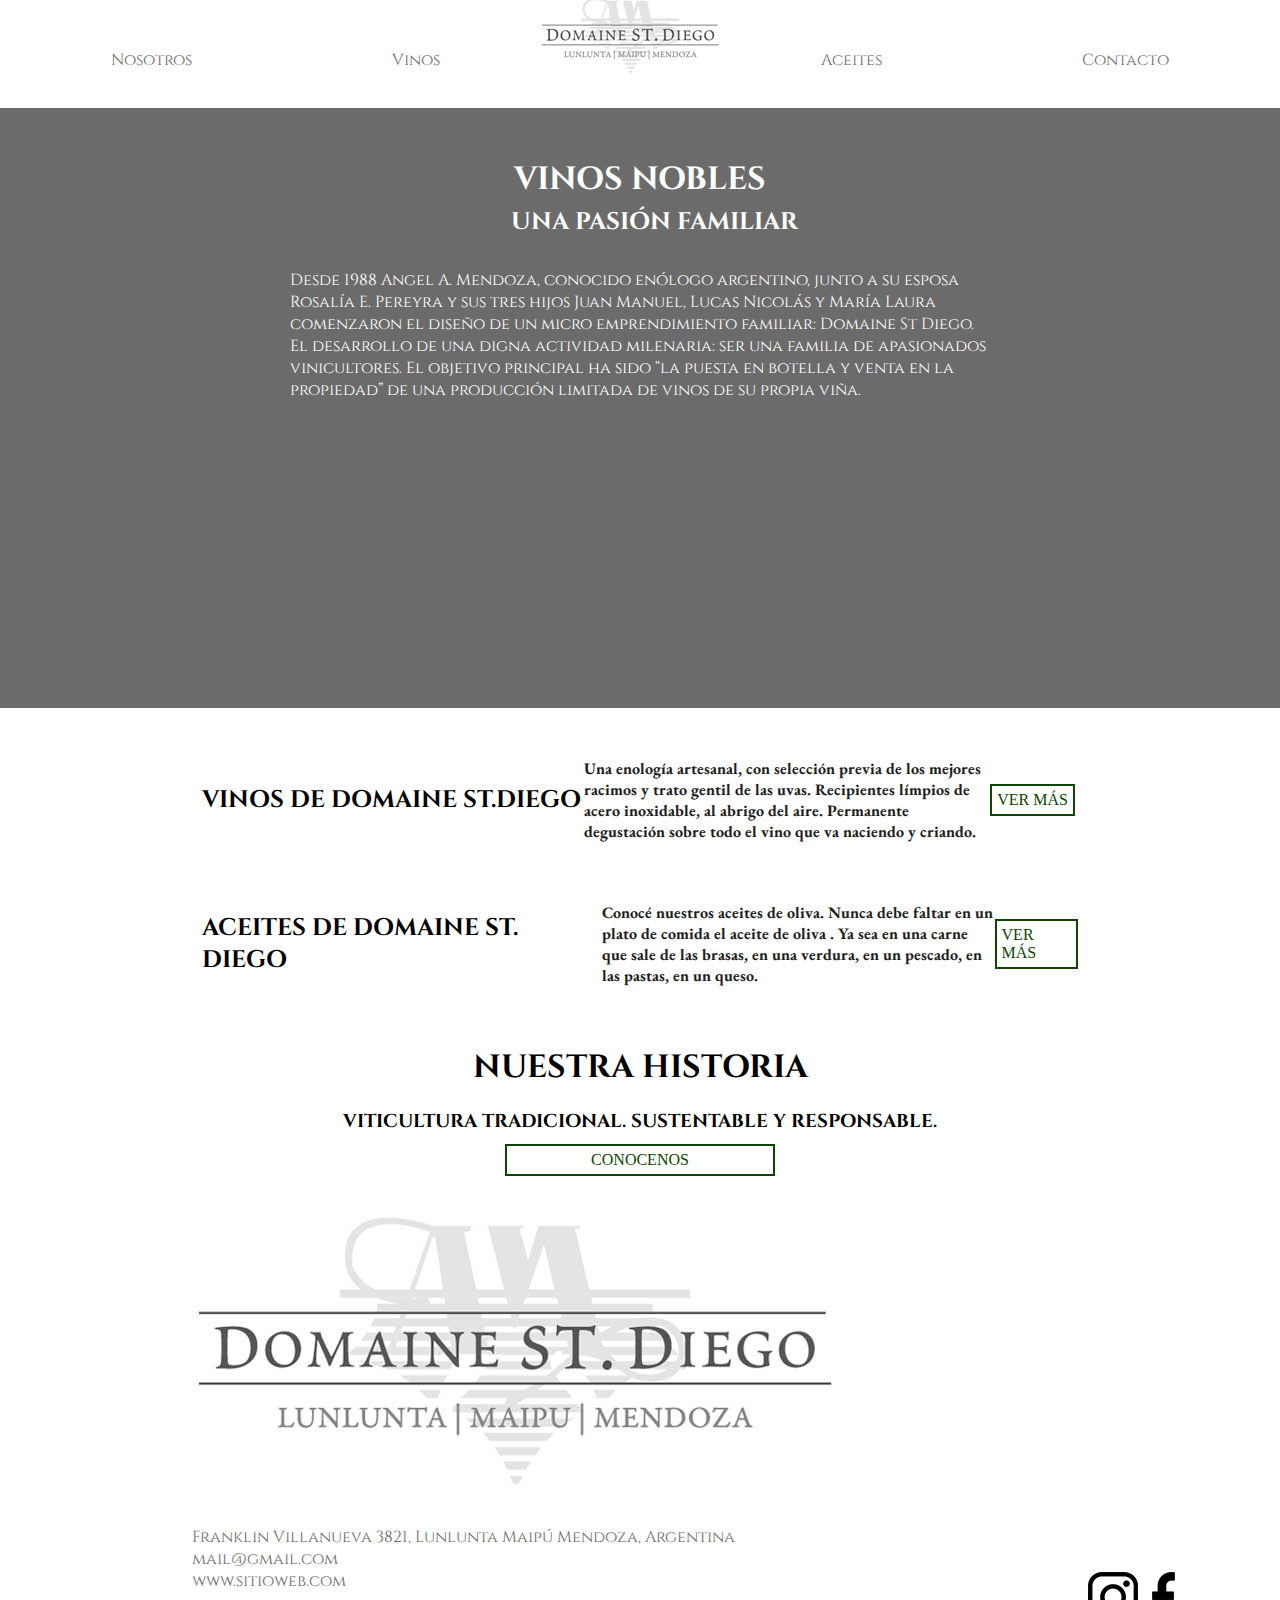
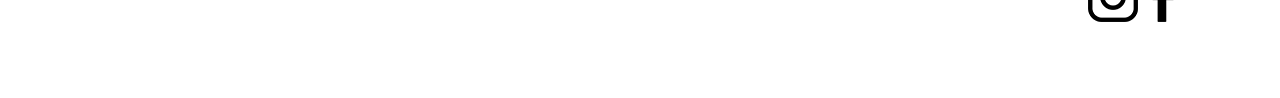
<file: index.html>
<!DOCTYPE html>
<html lang="en">
<head>
    <meta charset="UTF-8">
    <meta http-equiv="X-UA-Compatible" content="IE=edge">
    <meta name="viewport" content="width=device-width, initial-scale=1.0">
    <link rel="shortcut icon" href="./img/domaine-st-diego-logo-grande.jpg">
    <link rel="preconnect" href="https://fonts.googleapis.com">
    <link rel="preconnect" href="https://fonts.gstatic.com" crossorigin>
    <link href="https://fonts.googleapis.com/css2?family=Cinzel&display=swap" rel="stylesheet" type="text/css">
    <link href="https://fonts.googleapis.com/css2?family=Cinzel&family=EB+Garamond&display=swap" rel="stylesheet" type="text/css">
    <title>PreEntrega1 Hofkamp</title>
    <link rel="stylesheet" href="./css/style.css">
</head>

<body>

    <header class="comun">
        <nav>
            <ul class="navbar">
                <li><a class="navbotom" href="./nosotros.html">Nosotros</a></li>
                <li><a class="navbotom" href="./vinos.html">Vinos</a></li>
                <a class="logonav" href="./index.html"><img src="./img/LogoChico.png", alt="bodega familiar mendoza"></a>
                <li><a class="navbotom" href="./aceites.html">Aceites</a></li>
                <li><a class="navbotom" href="./contacto.html">Contacto</a></li>
            </ul>
        </nav>
    </header>

<br><br><br><br><br><br>

    <main class="inicio">
        <h1>VINOS NOBLES</h1>
        <h2>UNA PASIÓN FAMILIAR</h2>
        <p class="textoinicio">Desde 1988 Angel A. Mendoza, conocido enólogo argentino, junto a su esposa  Rosalía E. Pereyra y sus tres hijos Juan Manuel, Lucas Nicolás y María Laura comenzaron el diseño de un micro
            emprendimiento familiar: Domaine St Diego. El desarrollo de una digna actividad milenaria: ser una familia de apasionados vinicultores.
            El objetivo principal ha sido “la puesta en botella y venta en la propiedad” de una producción limitada de vinos de su propia viña.</p>
    </main>

    <section class="resumen_productos">
        <div class="resumen_vinos">
            <h2>VINOS DE DOMAINE ST.DIEGO</h2>
            <h4>Una enología artesanal, con selección previa de los mejores racimos y trato gentil de las uvas. Recipientes límpios de acero inoxidable, al abrigo del aire. Permanente degustación sobre todo el vino que va naciendo y criando.</h4>
            <a class="botonhome" href="./vinos.html">VER MÁS</a>
        </div>
        <div class="resumen_aceites">
            <h2>ACEITES DE DOMAINE ST. DIEGO</h2>
            <h4>Conocé nuestros aceites de oliva. Nunca debe faltar en un plato de comida el aceite de oliva . Ya sea en una carne que sale de las brasas, en una verdura, en un pescado, en las pastas, en un queso.</h4>
            <a class="botonhome" href="./aceites.html">VER MÁS</a>
        </div>
    </section>

    <section class="resumen_historia">
        <h1>NUESTRA HISTORIA</h1>
        <h3>VITICULTURA TRADICIONAL. SUSTENTABLE Y RESPONSABLE.</h3>
        <a class="botonhome" href="./nosotros.html">CONOCENOS</a>
    </section>

    <footer>
        <div>
          <img src="./img/domaine-st-diego-logo-grande.jpg" alt="logo bodega domaine">
          <ul>
            <li class="RRSS"><a class="RRSS" href="">Franklin Villanueva 3821, Lunlunta  Maipú  Mendoza, Argentina</a></li>
            <li class="RRSS"><a class="RRSS" href="">mail@gmail.com</a></li>
            <li class="RRSS"><a class="RRSS" href="">www.sitioweb.com</a></li>
          </ul>
          <div class="redes">
            <a class="iconoRRSS" href="https://www.instagram.com/domaine_st_diego/?hl=es">
             <img src="./img/LogoInstaChico.png" alt="instagram domaine_st_diego"/>
            </a>
             <a class="iconoRRSS" href="https://www.facebook.com/DomaineSt.Diego">
            <img src="./img/LogoFaceChico.png" alt="facebook domaine_st_diego"/>
             </a>
        </div>
        </div>
    </footer>

    <br><br>

</body>
</html>
</file>
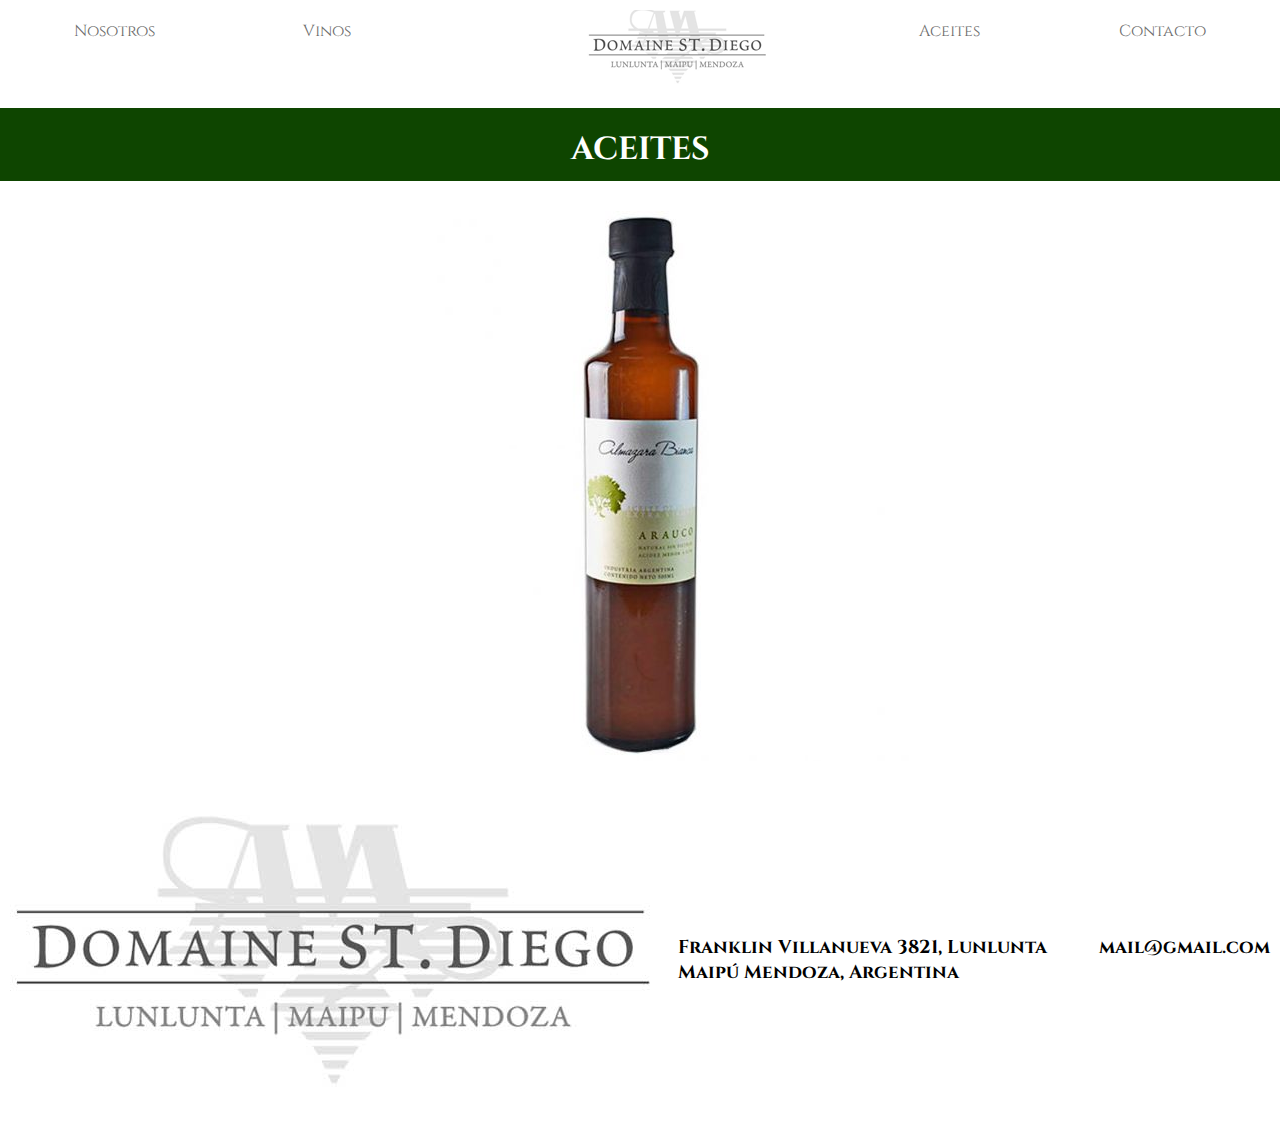
<file: aceites.html>
<!DOCTYPE html>
<html lang="en">
<head>
    <meta charset="UTF-8">
    <meta http-equiv="X-UA-Compatible" content="IE=edge">
    <meta name="viewport" content="width=device-width, initial-scale=1.0">
    <link rel="shortcut icon" href="./img/domaine-st-diego-logo-grande.jpg">
    <link rel="preconnect" href="https://fonts.googleapis.com">
    <link rel="preconnect" href="https://fonts.gstatic.com" crossorigin>
    <link href="https://fonts.googleapis.com/css2?family=Cinzel&display=swap" rel="stylesheet" type="text/css">
    <link href="https://fonts.googleapis.com/css2?family=Cinzel&family=EB+Garamond&display=swap" rel="stylesheet" type="text/css">
    <title>Nuestros aceites</title>
    <link rel="stylesheet" href="./css/style.css">
</head>
<body>

    <div class="gridContainer">
        <header>
            <a class="logo" href="./index.html"><img src="./img/LogoChico.png", alt="bodega familiar mendoza"></a>
        </header>
        <div class="navIzq">
             <ul>
                <li><a class="navgrid" href="./nosotros.html">Nosotros</a></li>
                <li><a class="navgrid" href="./vinos.html">Vinos</a></li>
            </ul>
        </div>
        <div class="navDer">
            <ul>
                <li><a class="navgrid" href="./aceites.html">Aceites</a></li>
                <li><a class="navgrid" href="./contacto.html">Contacto</a></li>
            </ul>
        </div>
    </div>

<br><br><br><br><br><br>

    <main class="mainverde">
             <h1>ACEITES</h1>
    </main>

    <section class="aceites">
        <div class="ace1"><img src="./img/aceite-arauco-550x550.jpg" alt="aceite de oliva envasado"></div>
    </section>

    <footer class="footnos">
        <img class="logofoot" src="./img/domaine-st-diego-logo-grande.jpg" alt="logo bodega domaine">
        <h3 class="ubicacion">Franklin Villanueva 3821, Lunlunta  Maipú  Mendoza, Argentina</h3>
        <h3 class="mail">mail@gmail.com</h3>
    </footer>
    
</body>
</html>
</file>
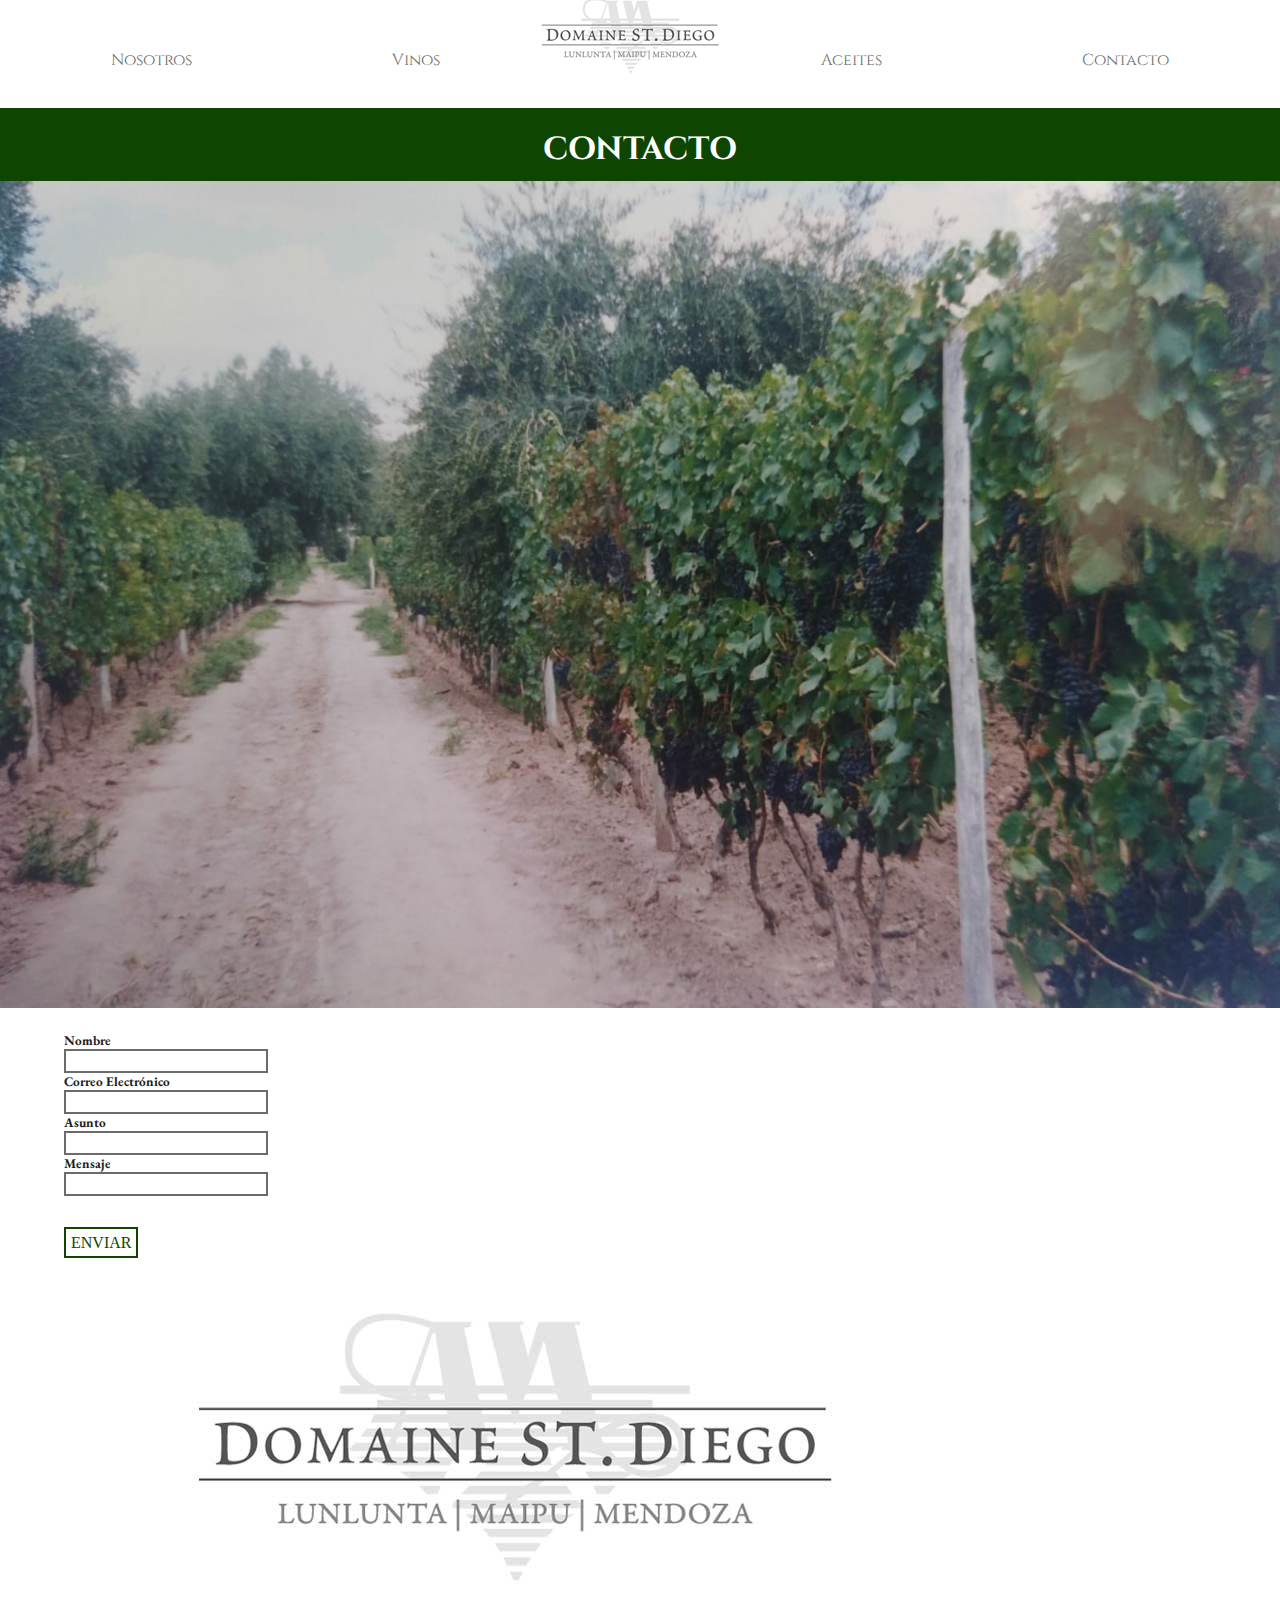
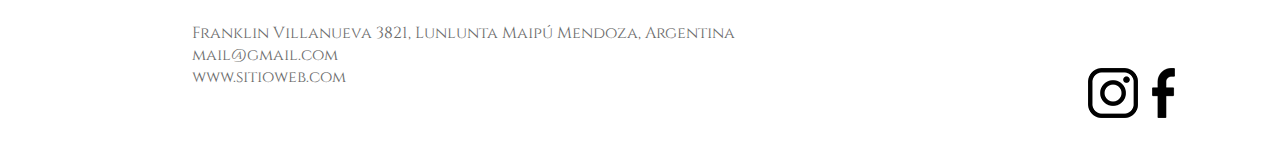
<file: contacto.html>
<!DOCTYPE html>
<html lang="en">
<head>
    <meta charset="UTF-8">
    <meta http-equiv="X-UA-Compatible" content="IE=edge">
    <meta name="viewport" content="width=device-width, initial-scale=1.0">
    <link rel="shortcut icon" href="./img/domaine-st-diego-logo-grande.jpg">
    <link rel="preconnect" href="https://fonts.googleapis.com">
    <link rel="preconnect" href="https://fonts.gstatic.com" crossorigin>
    <link href="https://fonts.googleapis.com/css2?family=Cinzel&display=swap" rel="stylesheet" type="text/css">
    <link href="https://fonts.googleapis.com/css2?family=Cinzel&family=EB+Garamond&display=swap" rel="stylesheet" type="text/css">
    <title>Vinos</title>
    <link rel="stylesheet" href="./css/style.css">
</head>
<body>

    <header class="comun">
        <nav>
            <ul class="navbar">
                <li><a class="navbotom" href="./nosotros.html">Nosotros</a></li>
                <li><a class="navbotom" href="./vinos.html">Vinos</a></li>
                <a class="logonav" href="./index.html"><img src="./img/LogoChico.png", alt="bodega familiar mendoza"></a>
                <li><a class="navbotom" href="./aceites.html">Aceites</a></li>
                <li><a class="navbotom" href="./contacto.html">Contacto</a></li>
            </ul>
        </nav>
    </header>

    <br><br><br><br><br><br>

    <main class="mainverde">
        <h1>CONTACTO</h1>
    </main>

    <img src="./img/WhatsApp Image 2022-12-02 at 12.29.59 (1).jpg" alt="parra de uva mendoza bodega" width="100%" height="100%">

    <section class="conteactanos">
        <div>
            <h5>Nombre</h5>
            <div class="ductext"></div> 
        </div>
        <div>
            <h5>Correo Electrónico</h5>
            <div class="ductext"></div> 
        </div>
        <div>
            <h5>Asunto</h5>
            <div class="ductext"></div>  
        </div>
        <div>
            <h5>Mensaje</h5>
            <div class="ductext"></div> 
        </div>
        <br>

       <div class="botonenviar"><a href="">ENVIAR</a></divtext>

    </section>

    <footer>
        <div>
          <img src="./img/domaine-st-diego-logo-grande.jpg" alt="logo bodega domaine">
          <ul>
            <li class="RRSS"><a class="RRSS" href="">Franklin Villanueva 3821, Lunlunta  Maipú  Mendoza, Argentina</a></li>
            <li class="RRSS"><a class="RRSS" href="">mail@gmail.com</a></li>
            <li class="RRSS"><a class="RRSS" href="">www.sitioweb.com</a></li>
          </ul>
          <div class="redes">
            <a class="iconoRRSS" href="https://www.instagram.com/domaine_st_diego/?hl=es">
             <img src="./img/LogoInstaChico.png" alt="instagram domaine_st_diego"/>
            </a>
             <a class="iconoRRSS" href="https://www.facebook.com/DomaineSt.Diego">
            <img src="./img/LogoFaceChico.png" alt="facebook domaine_st_diego"/>
             </a>
        </div>
        </div>
    </footer>
    
</body>
</html>
</file>
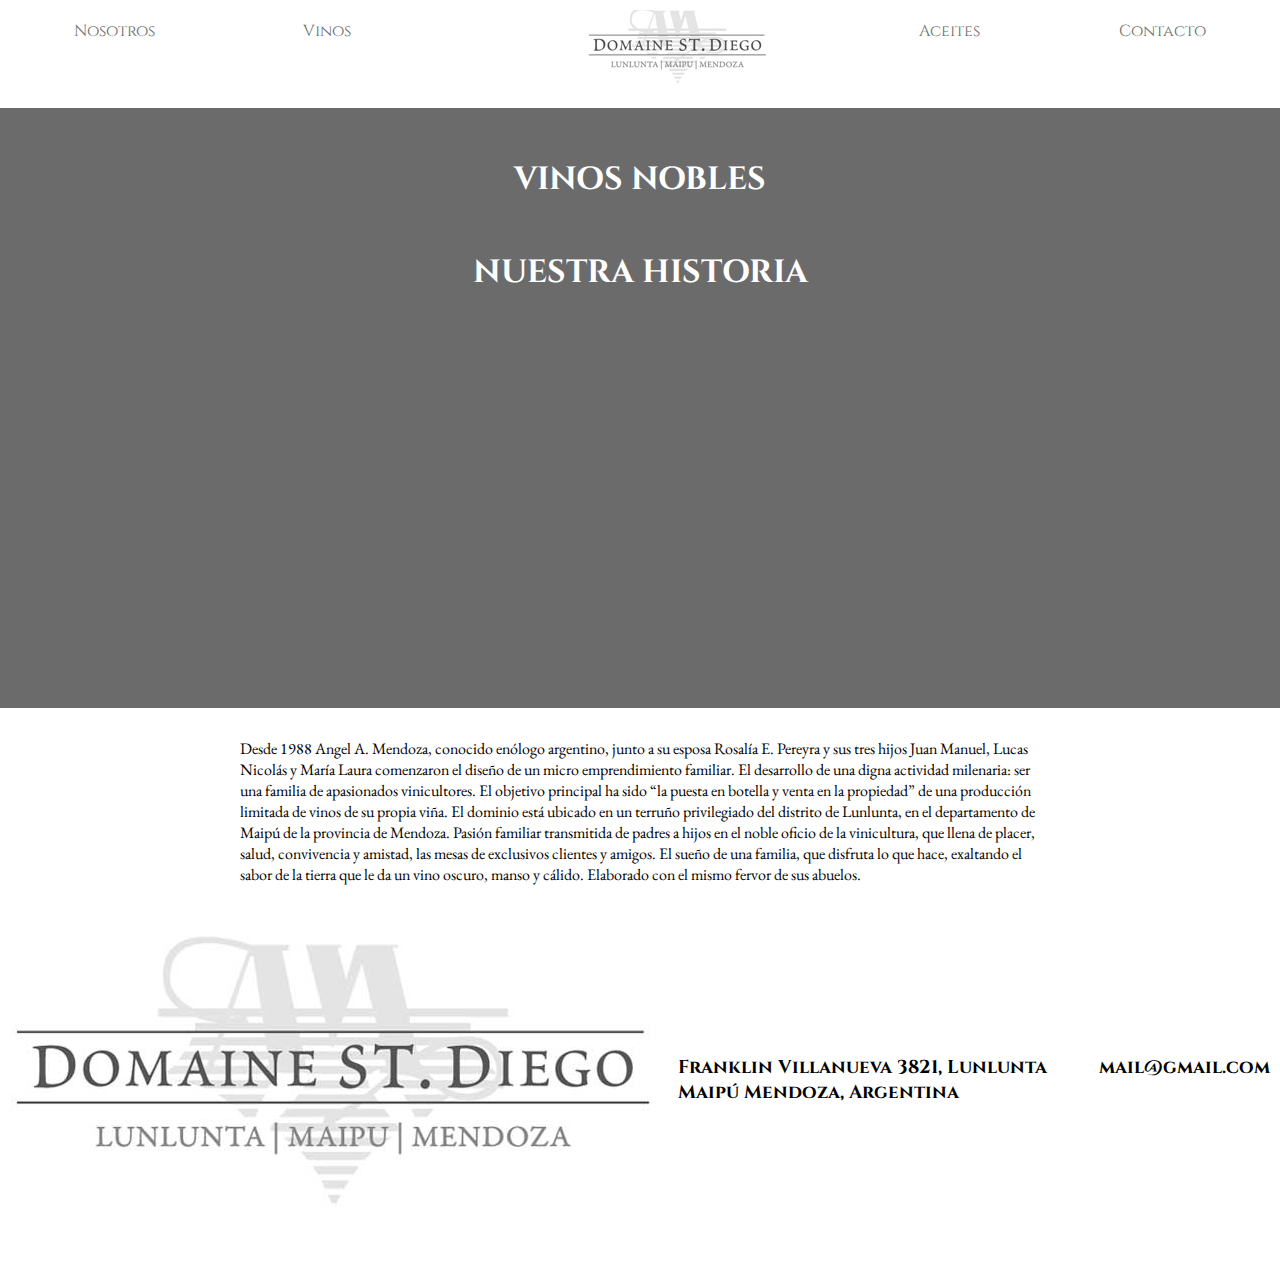
<file: nosotros.html>
<!DOCTYPE html>
<html lang="en">
<head>
    <meta charset="UTF-8">
    <meta http-equiv="X-UA-Compatible" content="IE=edge">
    <meta name="viewport" content="width=device-width, initial-scale=1.0">
    <link rel="shortcut icon" href="./img/domaine-st-diego-logo-grande.jpg">
    <link rel="preconnect" href="https://fonts.googleapis.com">
    <link rel="preconnect" href="https://fonts.gstatic.com" crossorigin>
    <link href="https://fonts.googleapis.com/css2?family=Cinzel&display=swap" rel="stylesheet" type="text/css">
    <link href="https://fonts.googleapis.com/css2?family=Cinzel&family=EB+Garamond&display=swap" rel="stylesheet" type="text/css">
    <title>Sobre nosotros</title>
    <link rel="stylesheet" href="./css/style.css">
</head>
<body>
    <div class="gridContainer">
        <header>
            <a class="logo" href="./index.html"><img src="./img/LogoChico.png", alt="bodega familiar mendoza"></a>
        </header>
        <div class="navIzq">
             <ul>
                <li><a class="navgrid" href="./nosotros.html">Nosotros</a></li>
                <li><a class="navgrid" href="./vinos.html">Vinos</a></li>
            </ul>
        </div>
        <div class="navDer">
            <ul>
                <li><a class="navgrid" href="./aceites.html">Aceites</a></li>
                <li><a class="navgrid" href="./contacto.html">Contacto</a></li>
            </ul>
        </div>
    </div>

<br><br><br><br><br><br>

    <main class="inicio">
        <h1>VINOS NOBLES</h1>
        <h1>NUESTRA HISTORIA</h1>
    </main>

    <div>
        <p class="parrafo">
            Desde 1988 Angel A. Mendoza, conocido enólogo argentino, junto a su esposa Rosalía E. Pereyra y sus tres hijos Juan Manuel, Lucas Nicolás y María Laura comenzaron el diseño de un micro emprendimiento familiar. El desarrollo de una digna actividad milenaria: ser una familia de apasionados vinicultores. El objetivo principal ha sido “la puesta en botella y venta en la propiedad” de una producción limitada de vinos de su propia viña. El dominio está ubicado en un terruño privilegiado del distrito de Lunlunta, en el departamento de Maipú de la provincia de Mendoza.
            Pasión familiar transmitida de padres a hijos en el noble oficio de la vinicultura, que llena de placer, salud, convivencia y amistad, las mesas de exclusivos clientes y amigos. El sueño de una familia, que disfruta lo que hace, exaltando el sabor de la tierra que le da un vino oscuro, manso y cálido. Elaborado con el mismo fervor de sus abuelos. 
        </p>
        
    </div>

    <footer class="footnos">
        <img class="logofoot" src="./img/domaine-st-diego-logo-grande.jpg" alt="logo bodega domaine">
        <h3 class="ubicacion">Franklin Villanueva 3821, Lunlunta  Maipú  Mendoza, Argentina</h3>
        <h3 class="mail">mail@gmail.com</h3>
    </footer>
</body>
</html>
</file>
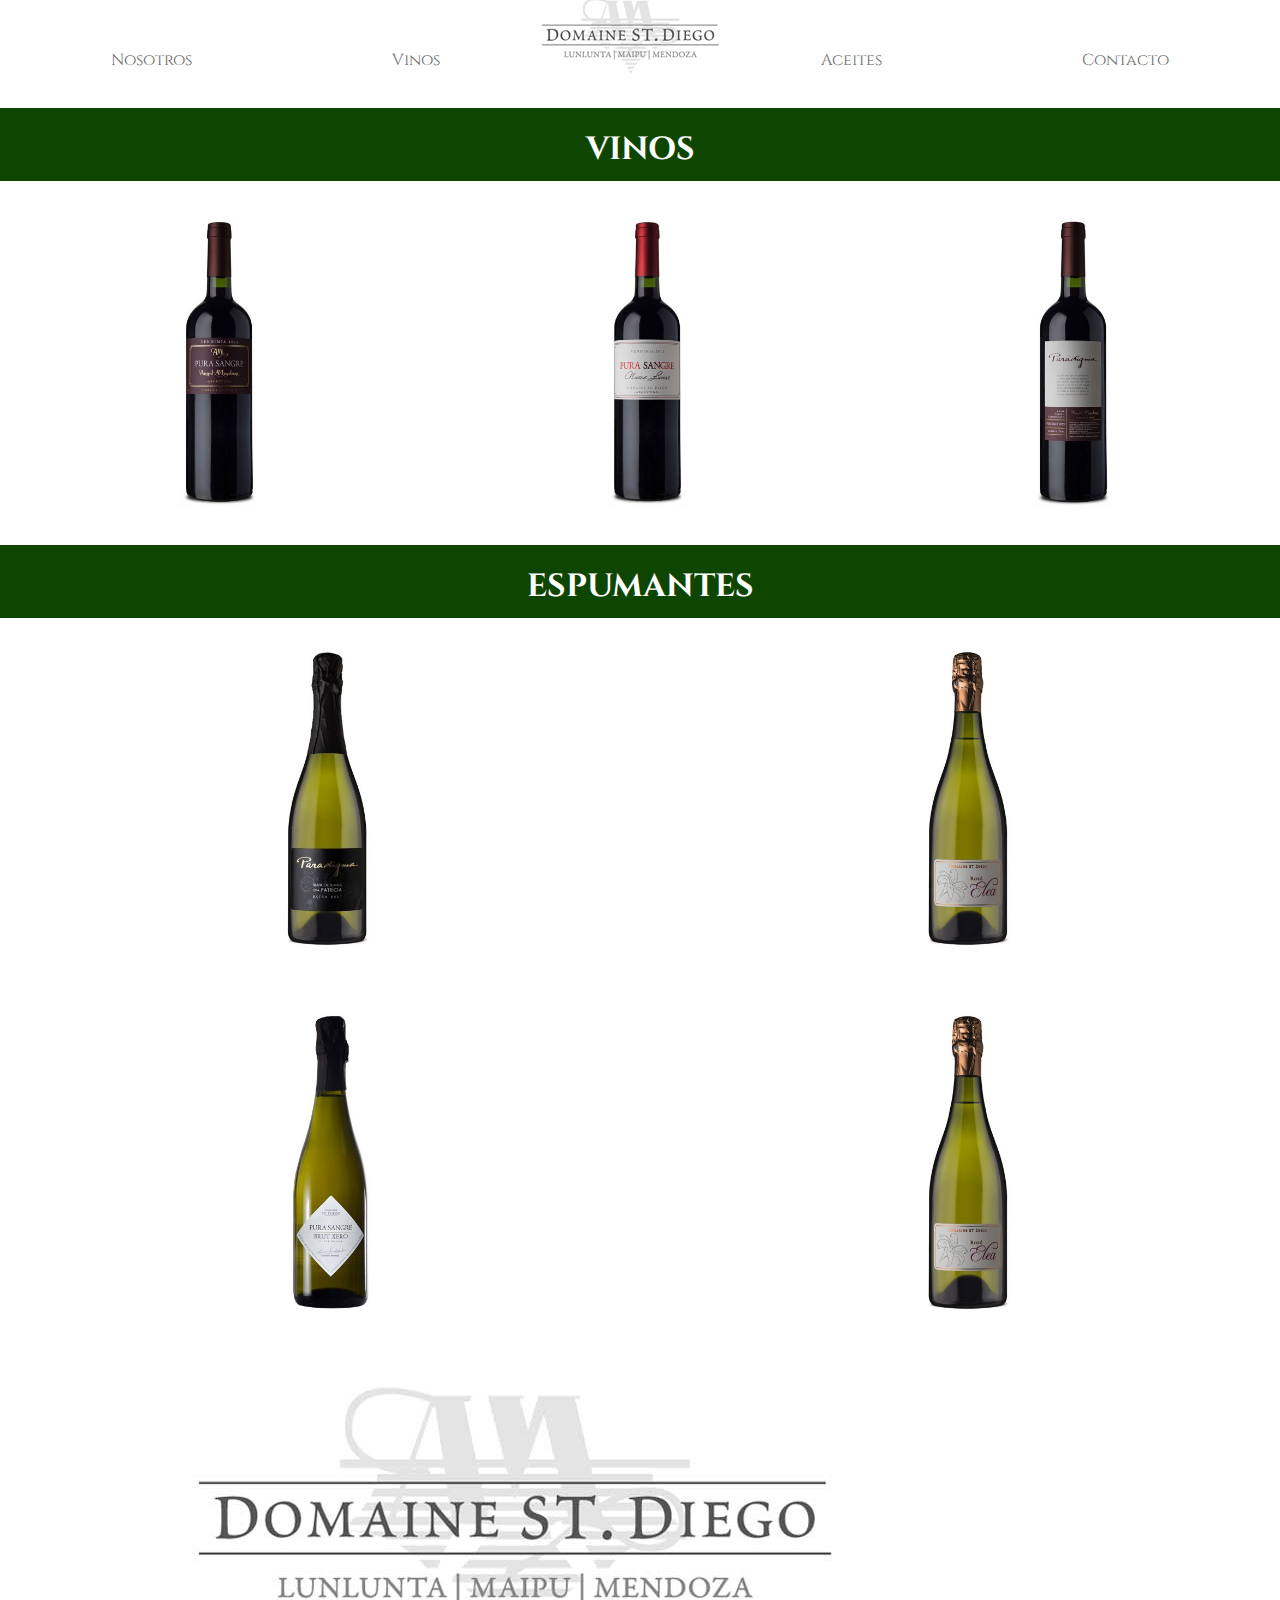
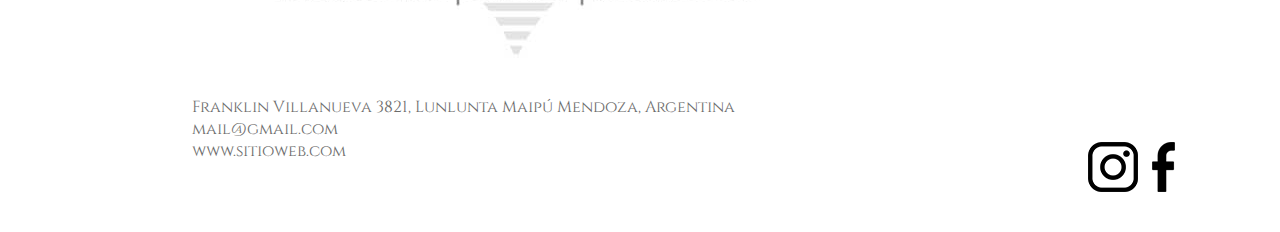
<file: vinos.html>
<!DOCTYPE html>
<html lang="en">
<head>
    <meta charset="UTF-8">
    <meta http-equiv="X-UA-Compatible" content="IE=edge">
    <meta name="viewport" content="width=device-width, initial-scale=1.0">
    <link rel="shortcut icon" href="./img/domaine-st-diego-logo-grande.jpg">
    <link rel="preconnect" href="https://fonts.googleapis.com">
    <link rel="preconnect" href="https://fonts.gstatic.com" crossorigin>
    <link href="https://fonts.googleapis.com/css2?family=Cinzel&display=swap" rel="stylesheet" type="text/css">
    <link href="https://fonts.googleapis.com/css2?family=Cinzel&family=EB+Garamond&display=swap" rel="stylesheet" type="text/css">
    <title>Nuestros vinos</title>
    <link rel="stylesheet" href="./css/style.css">
</head>
<body>

    <header class="comun">
        <nav>
            <ul class="navbar">
                <li><a class="navbotom" href="./nosotros.html">Nosotros</a></li>
                <li><a class="navbotom" href="./vinos.html">Vinos</a></li>
                <a class="logonav" href="./index.html"><img src="./img/LogoChico.png", alt="bodega familiar mendoza"></a>
                <li><a class="navbotom" href="./aceites.html">Aceites</a></li>
                <li><a class="navbotom" href="./contacto.html">Contacto</a></li>
            </ul>
        </nav>
    </header>

    <br><br><br><br><br><br>

    <main class="mainverde">
        <h1>VINOS</h1>
    </main>

    <section class="vinos">
        <div class="vino1"><img class="producto" src="./img/vinos-pura-sangre-550x550.jpg" alt="vino tinto pura sangre domaine"></div>
        <div class="vino2"><img class="producto" src="./img/vinos-nueve-lunas-550x550.jpg" alt="vino tinto domaine"></div>
        <div class="vino3"><img class="producto" src="./img/vinos-paradigma-550x550.jpg" alt="vino tinto domaine"></div>
    </section>

    <main class="mainverde">
        <h1>ESPUMANTES</h1>
    </main>

    <section class="espumantes">
        <div class="espu1"><img class="producto" src="./img/paradigma_vino_expumante-550x550.jpg" alt=""></div>
        <div class="espu2"><img class="producto" src="./img/vino_rose_espumoso-2-550x550.jpg" alt=""></div>
    </section>
    <section class="espumantes">
        <div class="espu1"><img class="producto" src="./img/vino_espumoso_extra-550x550.jpg" alt=""></div>
        <div class="espu2"><img class="producto" src="./img/vino_rose_espumoso-2-550x550 (1).jpg" alt=""></div>
    </section>

    <footer>
        <div>
          <img src="./img/domaine-st-diego-logo-grande.jpg" alt="logo bodega domaine">
          <ul>
            <li class="RRSS"><a class="RRSS" href="">Franklin Villanueva 3821, Lunlunta  Maipú  Mendoza, Argentina</a></li>
            <li class="RRSS"><a class="RRSS" href="">mail@gmail.com</a></li>
            <li class="RRSS"><a class="RRSS" href="">www.sitioweb.com</a></li>
          </ul>
          <div class="redes">
            <a class="iconoRRSS" href="https://www.instagram.com/domaine_st_diego/?hl=es">
             <img src="./img/LogoInstaChico.png" alt="instagram domaine_st_diego"/>
            </a>
             <a class="iconoRRSS" href="https://www.facebook.com/DomaineSt.Diego">
            <img src="./img/LogoFaceChico.png" alt="facebook domaine_st_diego"/>
             </a>
        </div>
        </div>
    </footer>
    
</body>
</html>
</file>
<file: css/style.css>
*{
    margin: 0px;
    padding: 0px;
}



/* COMIENZO NAVBAR */
.comun{
    background-color: rgb(255, 255, 255);
    width: 100%;
    height: 100px;
    position: fixed;
}
.logonav{
    position: relative;
    display: block;
    margin: auto;
}
nav{
    top: 30px
}
.navbar{
    list-style: none;
    display: flex;
    flex-direction: row;
    flex-wrap: wrap;
    justify-content:space-around;
    align-items: center;
}
.navbotom{
    text-decoration: none;
    font-family: 'Cinzel', serif;
    color: #6B6B6B;
    padding: 0px 100px 0px 100px;
}
/* FIN NAVBAR */





/* NOSOTROS RESPONSIVE */
.logo {
    max-width: 100px;
    height: auto;
}

.gridContainer {
    display: grid;
    position: fixed;
    width: 100%;
    height: 100px;
    background-color: white;
    grid-template-areas:
        "header header"
        "navIzq navDer"
        "parrafo parrafo"
        "img img"
        "footer footer";
    grid-template-columns: 50% 50%;
    grid-template-rows: 100px 100px auto 1fr 100px;
}

header {
    grid-area: header;
    display: flex;
    justify-content: center;
    margin: auto;
}

div.navIzq {
    grid-area: navIzq;
}
div.navDer {
    grid-area: navDer;
}

.navIzq ul,
.navDer ul{
    list-style: none;
    display: flex;
    flex-direction: row;
    flex-wrap: wrap;
    justify-content:space-around;
    align-items: center;
    background-color: white;
}
.navgrid{
    text-decoration: none;
    font-family: 'Cinzel', serif;
    color: #6B6B6B;
}

.parrafo {
    grid-area: parrafo;
    margin: auto;
    width: 800px;
    padding: 30px 10px;
    font-family: 'EB Garamond', serif; 
    display: flex;
    justify-content: center;
}

.imgParrafo {
    grid-area: img;
}

.footnos {
    grid-area: footer;
    display: flex;
    justify-content: space-around;
    padding-top: 20px;
}
.ubicacion{
    width: 400px;
}
.ubicacion, .mail{
    padding: 120px 0px 0px 0px;
}
    /* vista desktop */
@media only screen and (min-width: 768px) {
    .gridContainer {
        display: grid;
        grid-template-areas:
            "navIzq navIzq header header navDer navDer"
            "parrafo parrafo parrafo img img img"
            "footer footer footer footer footer footer";
        grid-template-columns: repeat(6, 16.6%);
        grid-template-rows: 100px auto 200px;
    }

    header {
        text-align: center;
    }

    li {
        position: relative;
        top: 20px;
    }
}
/* FIN NOSOTROS RESPONSIVE */







.inicio{
    background-color: #6B6B6B;
    background-image: url(https://domainestdiego.com/wp-content/uploads/2018/07/slide-1-home-terraza-domaine.jpg);
    width: 100%;
    height: 600px;
}
.inicio>h1{
    color:white;
    padding: 50px 0px 0px 0px;
}
.inicio>h2{
    color:white;
    padding: 5px 1px 1px 30px;
}
.textoinicio{
    margin: auto;
    width: 700px;
    padding: 30px 10px;
    font-family: 'Cinzel', serif; 
    color:white;
    display: flex;
    justify-content: center;
}


h1{
    font-family: 'Cinzel', serif; 
    display: flex;
    justify-content: center;
}
h2{
    font-family: 'Cinzel', serif;
    display: flex;
    justify-content: center;
}
h3{
    font-family: 'Cinzel', serif;
    display: flex;
    justify-content: center;
}
h4{
    font-family: 'EB Garamond', serif;
    color: #1e1e1e;
    margin: auto;
    width: 400px;
}
.botonhome{
    color: #0E4500;
    border: #0E4500 2px solid;
    padding: 5px;
    text-decoration: none;
}

.resumen_productos{
    width: 70%;
    max-width: 1200px;
    margin: auto;
}

.resumen_productos>.resumen_vinos{
    display: flex;
    justify-content: space-around;
    align-items: center;
    padding: 50px 10px 10px 10px;
}
.resumen_productos>.resumen_aceites{
    display: flex;
    justify-content: space-around;
    align-items: center;
    padding: 50px 10px 10px 10px;
}
.resumen_productos>.resumen_vinos>a{
    display: flex;
    justify-content: center;
    margin: auto;
    text-decoration: none;
}
.resumen_productos>.resumen_aceites>a{
    display: flex;
    justify-content: center;
    margin: auto;
    text-decoration: none;
}
.resumen_historia>h1{
    padding: 50px 10px 10px 10px;
}
.resumen_historia>h3{
    padding: 10px 10px 10px 10px;
}
.resumen_historia>a{
    display: flex;
    justify-content: center;
    width: 20%;
    margin: auto;
    text-decoration: none;
}




/* COMIENZO VINOS Y ACEITES */
.mainverde>h1{
    padding: 20px 10px 10px 10px;
    background-color:#0E4500;
    color: white;
}

        /* PRODUCTO */
.producto{
    width: 300px;
    height: 300px;
    background-color: #6B6B6B;
}

        /* VINOS */
.vinos{
    align-items:center;
    display: flex;
    justify-content: space-around;
    margin: auto;
    padding: 30px 0px
}

        /* ESPUMANTES */
.espumantes{
    align-items:center;
    display: flex;
    justify-content: space-around;
    margin: auto;
    padding: 30px 0px
}

        /* ACEITES */
.aceites{
    align-items:center;
    display: flex;
    justify-content: space-around;
    margin: auto;
    padding: 30px 0px
}

/* FIN VINOS Y ACEITES */



/* COMIENXO CONTACTO */
.conteactanos{
    padding: 20px 0px;
    width: 90%;
    margin: auto;
}
h5{
    font-family: 'EB Garamond', serif;
    color: #1e1e1e;
    width: 400px; 
}
.ductext{
    width: 200px;
    height: 20px;
    border: #6B6B6B 2px solid;
}
.conteactanos>.botonenviar>a{
    color: #0E4500;
    border: #0E4500 2px solid;
    padding: 5px;
    margin: auto;
    text-decoration: none;
}
.conteactanos>.botonenviar{
    padding: 20px 0px 0px 0px;
}
/* FIN CONTACTO */




/* COMIENZO FOOTER */
footer{
    width: 100%;
    padding: 40px 0px;
}
footer>div{
    width: 70%;
    max-width: 1200px;
    margin: auto;
}
footer>div>img{
    margin: auto;
}
.RRSS{
    list-style: none;
    display: flex;
    flex-wrap: wrap;
    align-items: center;
    text-decoration: none;
    font-family: 'Cinzel', serif;
    color: #6B6B6B;
}
.iconoRRSS{
    text-decoration: none;
    font-family: 'EB Garamond', serif;
    color: black;
    display: flex;
    flex-direction:block;
    flex-wrap: wrap;
    align-items: center;
    list-style: none;
    
}
.redes{
    display: flex;
    flex-direction: row;
    margin-left: 100%;
}
/* FIN FOOTER */
</file>
